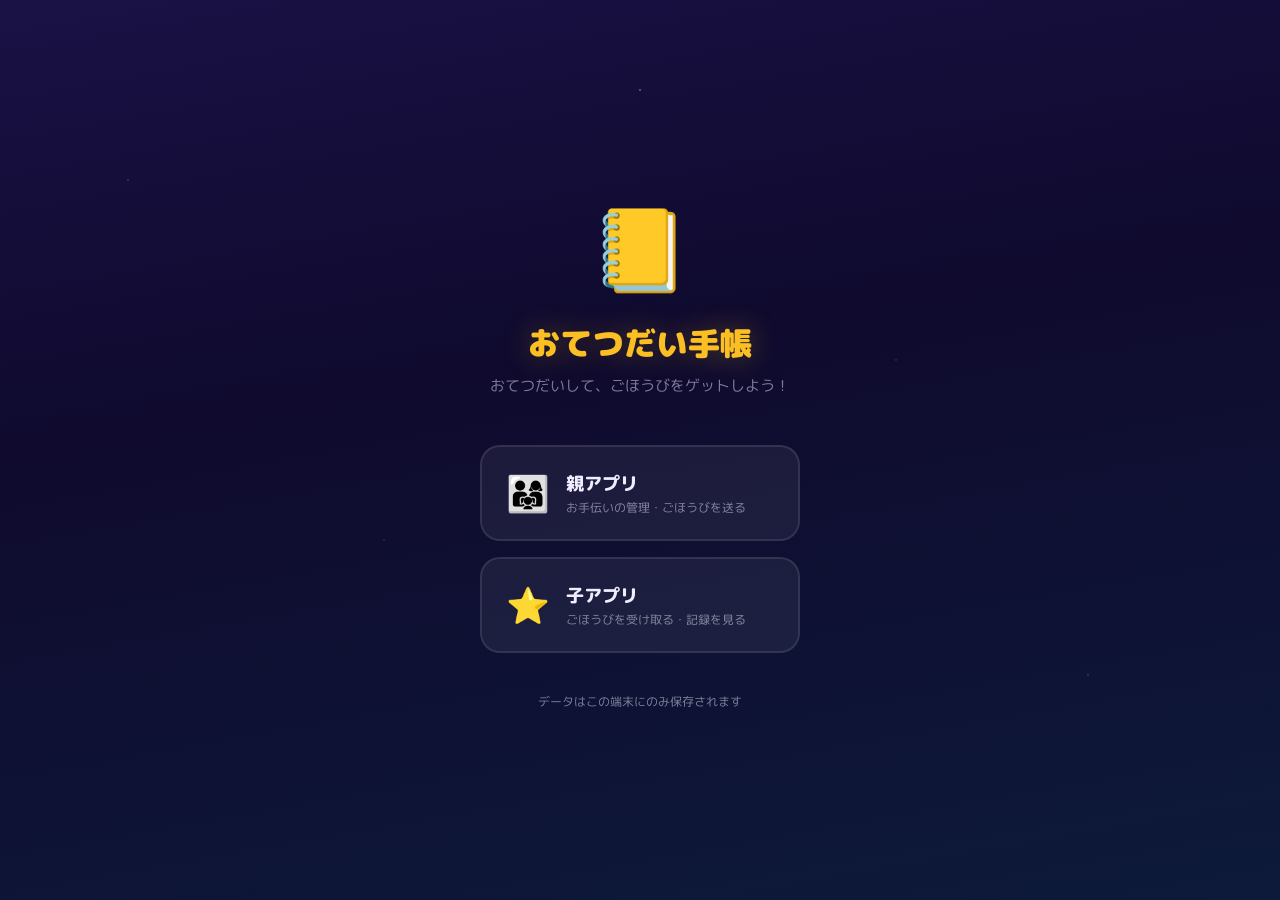
<file: index.html>
<!DOCTYPE html>
<html lang="ja">
<head>
  <meta charset="UTF-8">
  <meta name="viewport" content="width=device-width, initial-scale=1.0, viewport-fit=cover">
  <title>おてつだい手帳</title>
  <link rel="manifest" href="manifest.json">
  <meta name="theme-color" content="#1a1145">
  <meta name="apple-mobile-web-app-capable" content="yes">
  <meta name="apple-mobile-web-app-status-bar-style" content="black-translucent">
  <link rel="icon" href="icons/icon-192.png">
  <link rel="apple-touch-icon" href="icons/icon-192.png">
  <link href="https://fonts.googleapis.com/css2?family=Rounded+Mplus+1c:wght@400;700;900&display=swap" rel="stylesheet">
  <style>
    *, *::before, *::after { box-sizing: border-box; margin: 0; padding: 0; }

    :root {
      --bg: #0f0a2e;
      --gold: #fbbf24;
      --gold-glow: rgba(251, 191, 36, 0.3);
      --purple: #a78bfa;
      --text: #f0ecff;
      --text-sub: rgba(240, 236, 255, 0.5);
    }

    body {
      font-family: 'Rounded Mplus 1c', sans-serif;
      background: linear-gradient(170deg, #1a1145 0%, #0f0a2e 40%, #0d1a3a 100%);
      color: var(--text);
      min-height: 100dvh;
      display: flex;
      flex-direction: column;
      align-items: center;
      justify-content: center;
      padding: 40px 24px;
      text-align: center;
      overflow: hidden;
    }

    /* 星の背景 */
    body::before {
      content: '';
      position: fixed;
      inset: 0;
      background-image:
        radial-gradient(1px 1px at 10% 20%, rgba(255,255,255,0.4) 0%, transparent 100%),
        radial-gradient(1px 1px at 30% 60%, rgba(255,255,255,0.3) 0%, transparent 100%),
        radial-gradient(1.5px 1.5px at 50% 10%, rgba(255,255,255,0.5) 0%, transparent 100%),
        radial-gradient(1px 1px at 70% 40%, rgba(255,255,255,0.3) 0%, transparent 100%),
        radial-gradient(1px 1px at 85% 75%, rgba(255,255,255,0.4) 0%, transparent 100%);
      pointer-events: none;
    }

    .logo {
      font-size: 5rem;
      margin-bottom: 12px;
      animation: float 3s ease-in-out infinite;
      position: relative;
      z-index: 1;
    }

    @keyframes float {
      0%, 100% { transform: translateY(0); }
      50% { transform: translateY(-8px); }
    }

    h1 {
      font-size: 2rem;
      font-weight: 900;
      color: var(--gold);
      text-shadow: 0 0 30px var(--gold-glow);
      margin-bottom: 8px;
      position: relative;
      z-index: 1;
    }

    .subtitle {
      font-size: 0.95rem;
      color: var(--text-sub);
      margin-bottom: 48px;
      position: relative;
      z-index: 1;
    }

    .role-buttons {
      display: flex;
      flex-direction: column;
      gap: 16px;
      width: 100%;
      max-width: 320px;
      position: relative;
      z-index: 1;
    }

    .role-btn {
      display: flex;
      align-items: center;
      gap: 16px;
      padding: 20px 24px;
      border: 2px solid rgba(255,255,255,0.1);
      border-radius: 20px;
      background: rgba(255,255,255,0.06);
      color: var(--text);
      font-family: 'Rounded Mplus 1c', sans-serif;
      font-size: 1.05rem;
      font-weight: 700;
      cursor: pointer;
      transition: transform 0.2s cubic-bezier(0.34,1.56,0.64,1), border-color 0.2s, background 0.2s;
      text-decoration: none;
      -webkit-tap-highlight-color: transparent;
    }

    .role-btn:active {
      transform: scale(0.96);
    }

    .role-btn:hover {
      border-color: var(--gold);
      background: rgba(251, 191, 36, 0.08);
    }

    .role-btn .role-emoji {
      font-size: 2.2rem;
      flex-shrink: 0;
    }

    .role-btn .role-info {
      text-align: left;
    }

    .role-btn .role-label {
      display: block;
      font-size: 1.15rem;
      font-weight: 800;
    }

    .role-btn .role-desc {
      display: block;
      font-size: 0.78rem;
      color: var(--text-sub);
      font-weight: 400;
      margin-top: 2px;
    }

    .footer-note {
      margin-top: 40px;
      font-size: 0.75rem;
      color: var(--text-sub);
      position: relative;
      z-index: 1;
    }

    @media (prefers-reduced-motion: reduce) {
      .logo { animation: none; }
    }
  </style>
</head>
<body>
  <div class="logo">📒</div>
  <h1>おてつだい手帳</h1>
  <p class="subtitle">おてつだいして、ごほうびをゲットしよう！</p>

  <div class="role-buttons">
    <a href="parent.html" class="role-btn" id="btnParent">
      <span class="role-emoji">👨‍👩‍👧</span>
      <span class="role-info">
        <span class="role-label">親アプリ</span>
        <span class="role-desc">お手伝いの管理・ごほうびを送る</span>
      </span>
    </a>
    <a href="child.html" class="role-btn" id="btnChild">
      <span class="role-emoji">⭐</span>
      <span class="role-info">
        <span class="role-label">子アプリ</span>
        <span class="role-desc">ごほうびを受け取る・記録を見る</span>
      </span>
    </a>
  </div>

  <p class="footer-note">データはこの端末にのみ保存されます</p>

  <script>
    // PWA Service Worker登録
    if ('serviceWorker' in navigator) {
      navigator.serviceWorker.register('sw.js').catch(() => {});
    }

    // 既にロール設定済みなら直接遷移（戻るボタン対策）
    const role = localStorage.getItem('ote_role');
    if (role === 'parent' && localStorage.getItem('ote_parent')) {
      location.replace('parent.html');
    }
    if (role === 'child' && localStorage.getItem('ote_child')) {
      location.replace('child.html');
    }
  </script>
</body>
</html>
</file>
